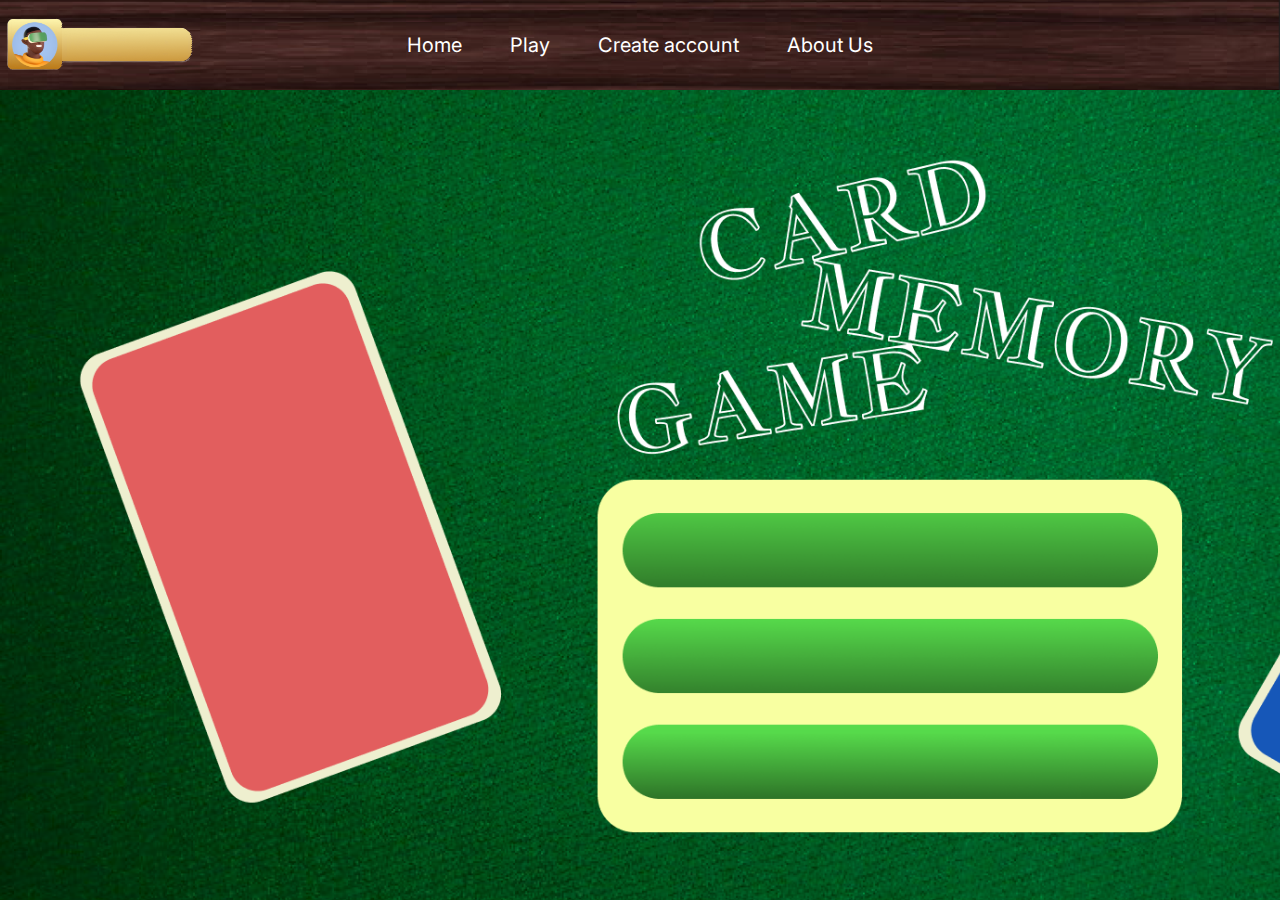
<file: index.html>
<!DOCTYPE html>

<html>
    <head>
<link rel="stylesheet" href="style.css">
    </head>
    <body>
        <nav>
            <img src="account.png" id="profile-img">
            <a href="index.html">Home</a>
            <a href="play.html">Play</a>
            <a href="createacc.html">Create account</a>
            <a href="about.html">About Us</a>
        </nav>

        <main id="main-bg2">
            <img src="home.png">
        </main>
    </body>
</html>
</file>
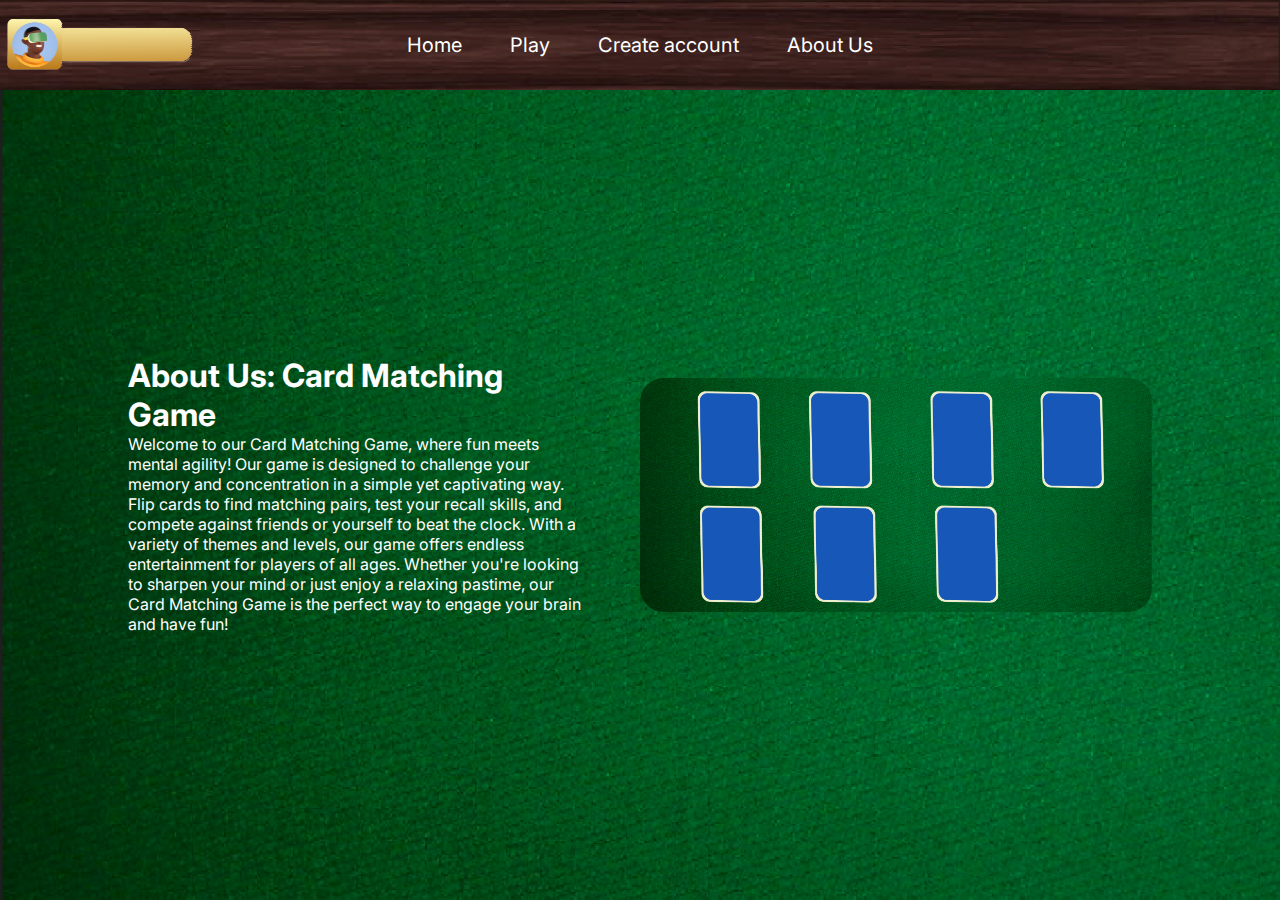
<file: about.html>
<!DOCTYPE html>

<html>
    <head>
        <link rel="stylesheet" href="style.css">
    </head>
    <body>
        <nav>
            <img src="account.png" id="profile-img">
            <a href="index.html">Home</a>
            <a href="play.html">Play</a>
            <a href="createacc.html">Create account</a>
            <a href="about.html">About Us</a>
        </nav>
        <main id="about-main">
            <div id="about-text">
                <h1>About Us: Card Matching Game</h1>
                <p>
                    Welcome to our Card Matching Game, where fun meets mental agility!
                     Our game is designed to challenge your memory and concentration in a simple yet captivating way.
                      Flip cards to find matching pairs, test your recall skills, and compete against friends or yourself to beat the clock.
                       With a variety of themes and levels, our game offers endless entertainment for players of all ages.
                        Whether you're looking to sharpen your mind or just enjoy a relaxing pastime,
                         our Card Matching Game is the perfect way to engage your brain and have fun!
                </p>
            </div>
            <img src="about.png" width="50%">
        </main>
    </body>
</html>
</file>
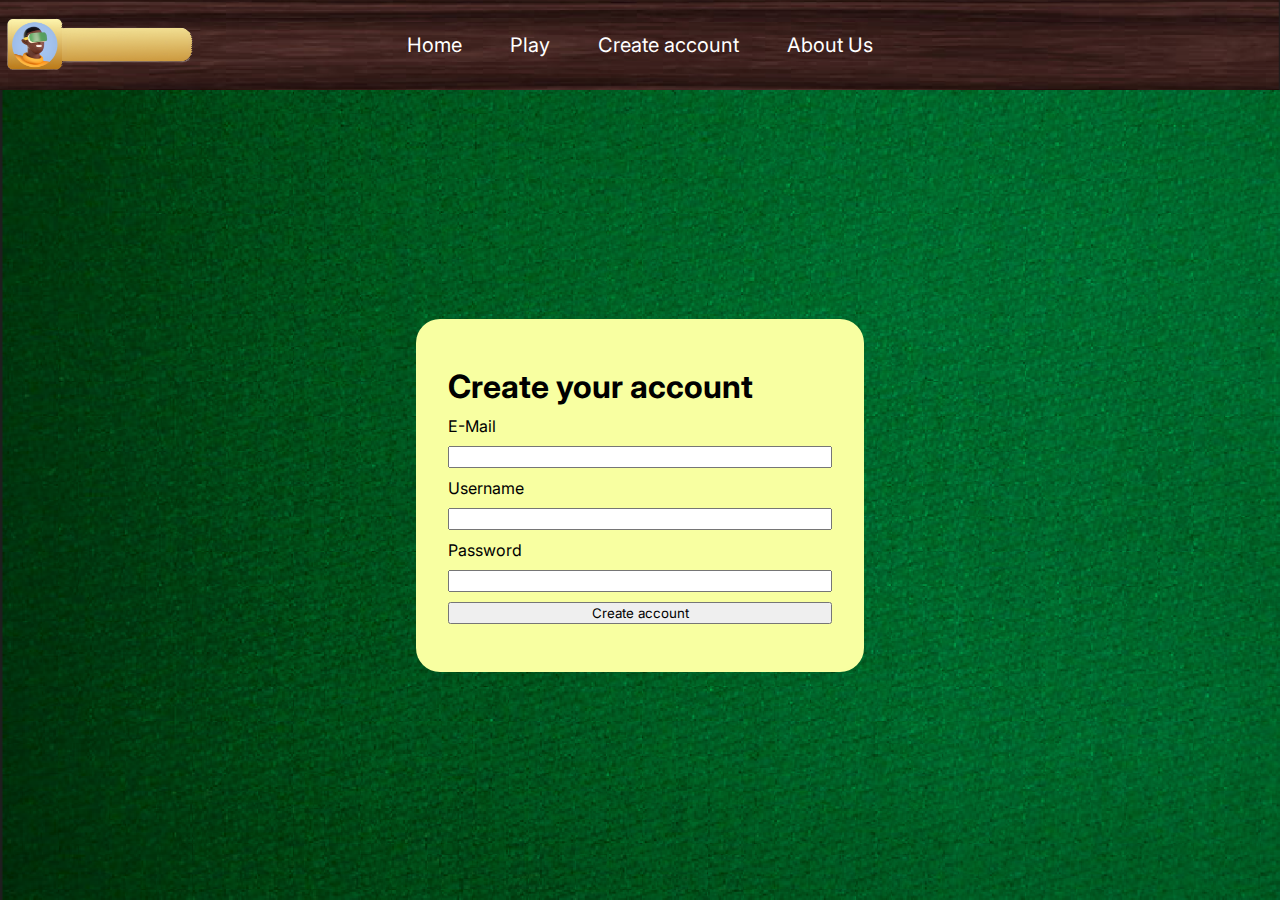
<file: createacc.html>
<!DOCTYPE html>

<html>
    <head>
<link rel="stylesheet" href="style.css">
    </head>
    <body>
        <nav>
            <img src="account.png" id="profile-img">
            <a href="index.html">Home</a>
            <a href="play.html">Play</a>
            <a href="createacc.html">Create account</a>
            <a href="about.html">About Us</a>
        </nav>

        <main id="main-bg">
            <form id="create-acc">
                <h1>Create your account</h1>
                <label>E-Mail</label>
                <input type="email">
                <label>Username</label>
                <input type="text">
                <label>Password</label>
                <input type="password">
                <button type="submit">Create account</button>
            </form>
        </main>
    </body>
</html>
</file>
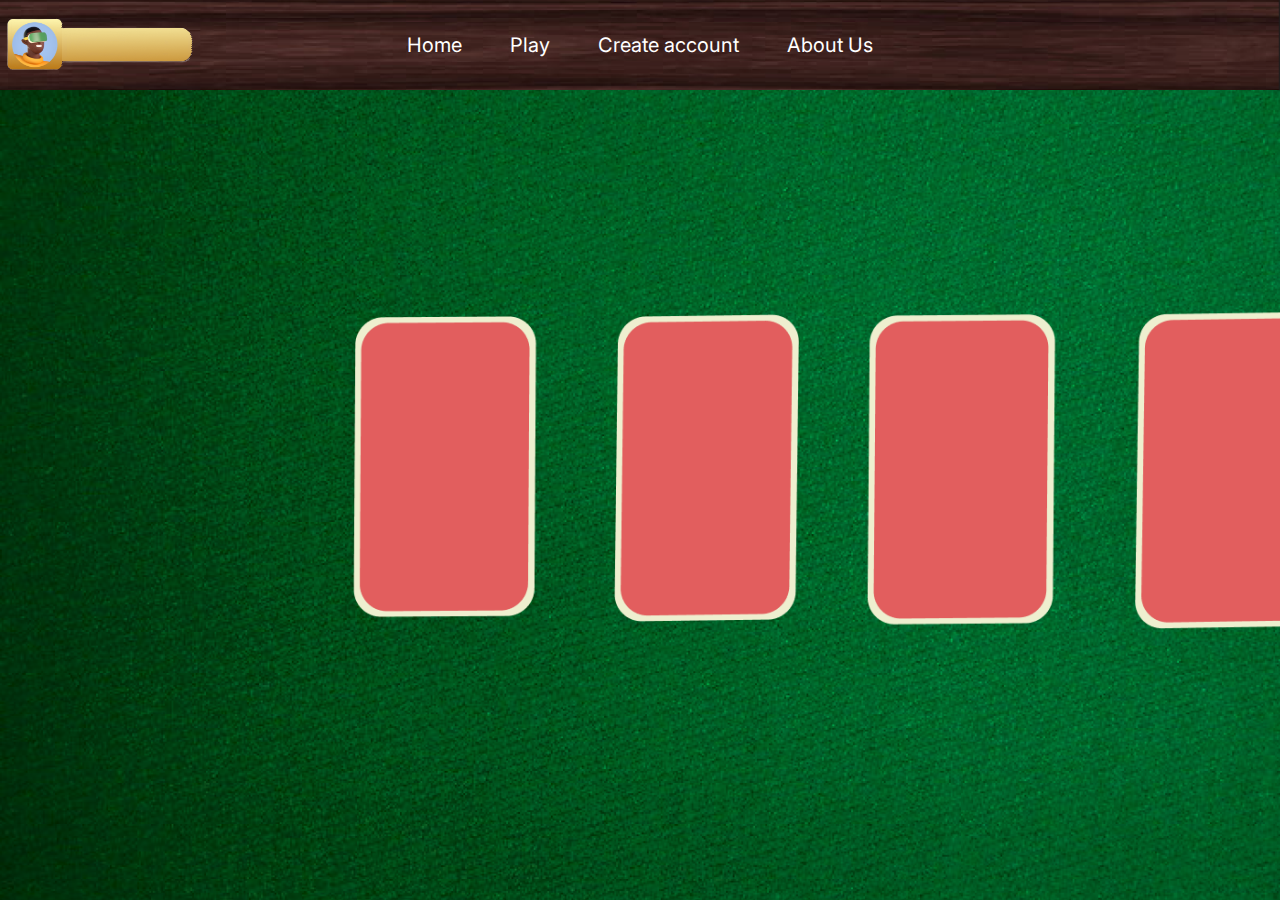
<file: play.html>
<!DOCTYPE html>

<html>
    <head>
        <link rel="stylesheet" href="style.css">
    </head>
    <body>
        <nav>
            <img src="account.png" id="profile-img">
            <a href="index.html">Home</a>
            <a href="play.html">Play</a>
            <a href="createacc.html">Create account</a>
            <a href="about.html">About Us</a>
        </nav>
        <main id="play-main">
            <img src="play.png">
        </main>
    </body>
</html>
</file>
<file: style.css>
@import url('https://fonts.googleapis.com/css2?family=Inter:ital,opsz,wght@0,14..32,100..900;1,14..32,100..900&display=swap');

*{
    margin: 0;
    font-family: "Inter", system-ui;
}

nav{
    background: url('wood.PNG');
    background-size: cover;
    height: 10vh;
    display:flex;
    flex-direction: row;
    align-items: center;
    justify-content: center;
    gap: 48px;
}

#profile-img{
    position:absolute;
    left:0;
    width: 200px;
    height: auto;
}

nav a{
    text-decoration: none;
    color: white;
    transition: 0.4s ease;
    font-size: 20px;
}

nav a:hover{
    background-color: rgba(94, 45, 0, 0.293);
    padding: 8px;
    border-radius: 24px;
}

main{
    min-height: 90vh;
    background-color: rgb(45, 45, 45);
    display: flex;
    flex-direction: column;
    align-items: center;
    justify-content: center;
}

#create-acc{
    display: flex;
    flex-direction: column;
    gap: 10px;
    background-color: #F8FFA1;
    width: 30%;
    padding: 48px 32px;
    border-radius: 24px;
}

#main-bg{
    background: url("green.PNG");
    background-size: cover;
}

#main-bg2{
    background: url("home.png");
    background-size: cover;
}

#main-bg2 img{
    width: 0;
}

#play-main{
    background: url("play.png");
    background-size: cover;
}

#play-main img{
    width: 0;
}

#about-main{
    display:flex;
    flex-direction: row;
    padding-left: 128px;
    padding-right: 128px;
    gap: 48px;
    background: url("green.PNG");
    background-size: cover;
}

#about-main img{
    border-radius: 24px;
}

#about-text{
    width: 50%;
    color: white;
}

@media (max-width: 1024px) {
    nav{
        flex-direction: column;
        height: auto;
        padding-bottom: 24px;
    }
    #profile-img{
        position:relative;
    }
    #main-bg2{
        background: url('green.PNG');
        background-size: cover;
        min-height: 70vh;
    }
    #main-bg2 img{
        width: 100%;
    }
    
    #play-main{
        background: url('green.PNG');
        background-size: cover;
        min-height: 70vh;
    }
    #play-main img{
        width: 100%;
    }
    #create-acc{
        width: 80%;
        padding: 48px 32px;
        border-radius: 24px;
    }
    #about-main{
        flex-direction: column;
        padding-top: 24px;
        padding-left: 16px;
        padding-right: 16px;
        gap: 48px;
    }
    #about-text{
        width: 100%;
    }
    #about-main img{
        width: 100%;
    }
    nav a:hover{
        padding: 0px;
    }
}
</file>
